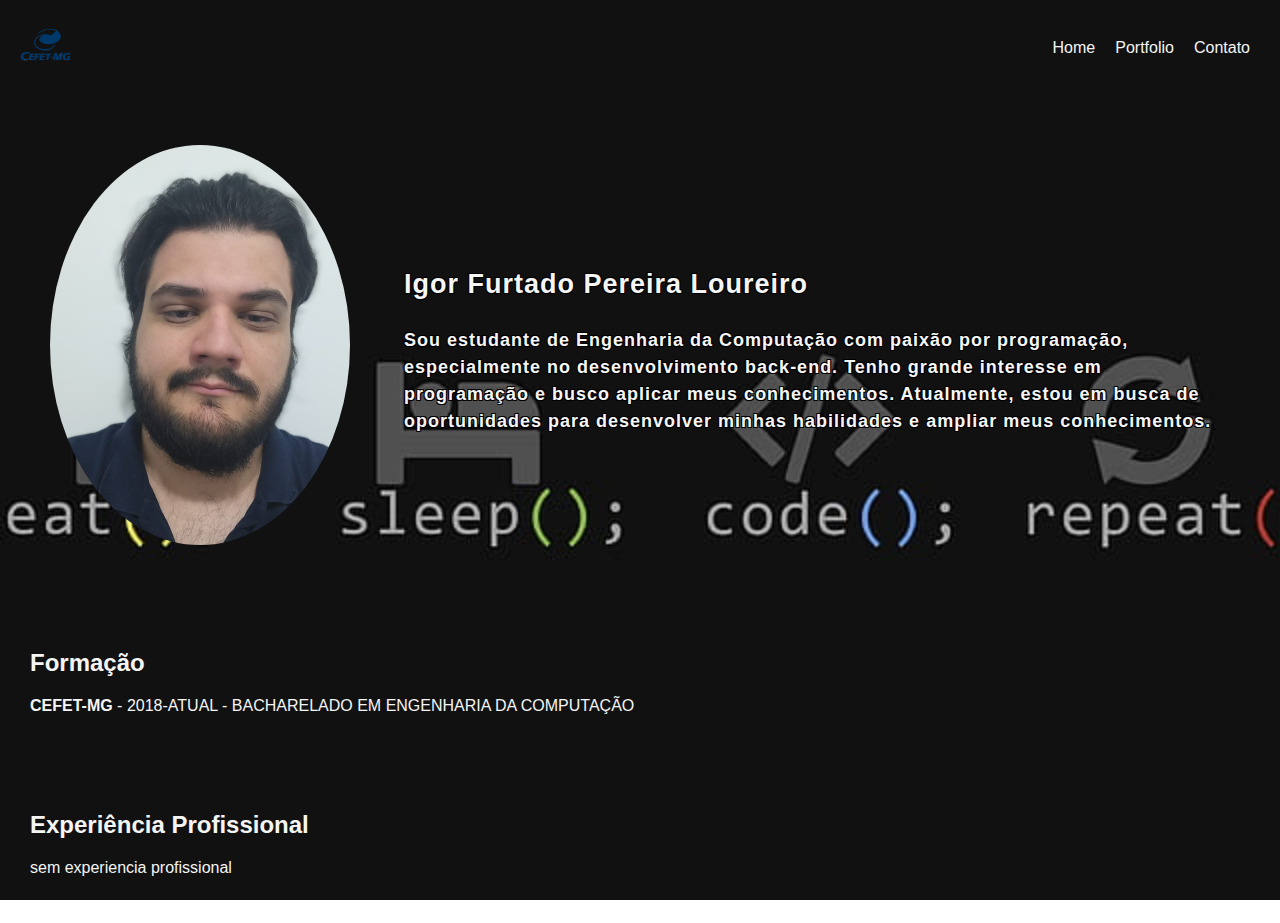
<file: Curriculo/index.html>
<!DOCTYPE html>
<html lang="pt-br">
<head>
    <title>Meu Currículo</title>
    <link rel="stylesheet" href="style.css"> 
</head>
<body>
    <header>
        <div class="logo">
            <img src="Logo.png" alt="Seu Logo" width="5%">
        </div>
        <nav>
            <ul>
                <li><a href="index.html">Home</a></li>
                <li><a href="portfolio.html">Portfolio</a></li>
                <li><a href="contato.html">Contato</a></li>
            </ul>
        </nav>
    </header>
    <section class="hero">
        <div class="foto">
            <img src="foto.png" alt="Sua Foto">
        </div>
        <div class="apresentacao">
            <h2>Igor Furtado Pereira Loureiro</h2>
            <p>Sou estudante de Engenharia da Computação com paixão por programação, especialmente no desenvolvimento back-end. Tenho grande interesse em programação  e busco aplicar meus conhecimentos. Atualmente, estou em busca de oportunidades para desenvolver minhas habilidades e ampliar meus conhecimentos.</p>
        </div>
    </section>
    <section class="formacao">
        <h2>Formação</h2>
        <ul>
            <li><strong>CEFET-MG</strong> - 2018-ATUAL - BACHARELADO EM ENGENHARIA DA COMPUTAÇÃO</li>
        </ul>
    </section>
    
    <section class="experiencia">
        <h2>Experiência Profissional</h2>
        <ul>
            <li>
                <p>sem experiencia profissional</p>
            </li>
            </ul>
    </section>
    </body>
</html>
</file>
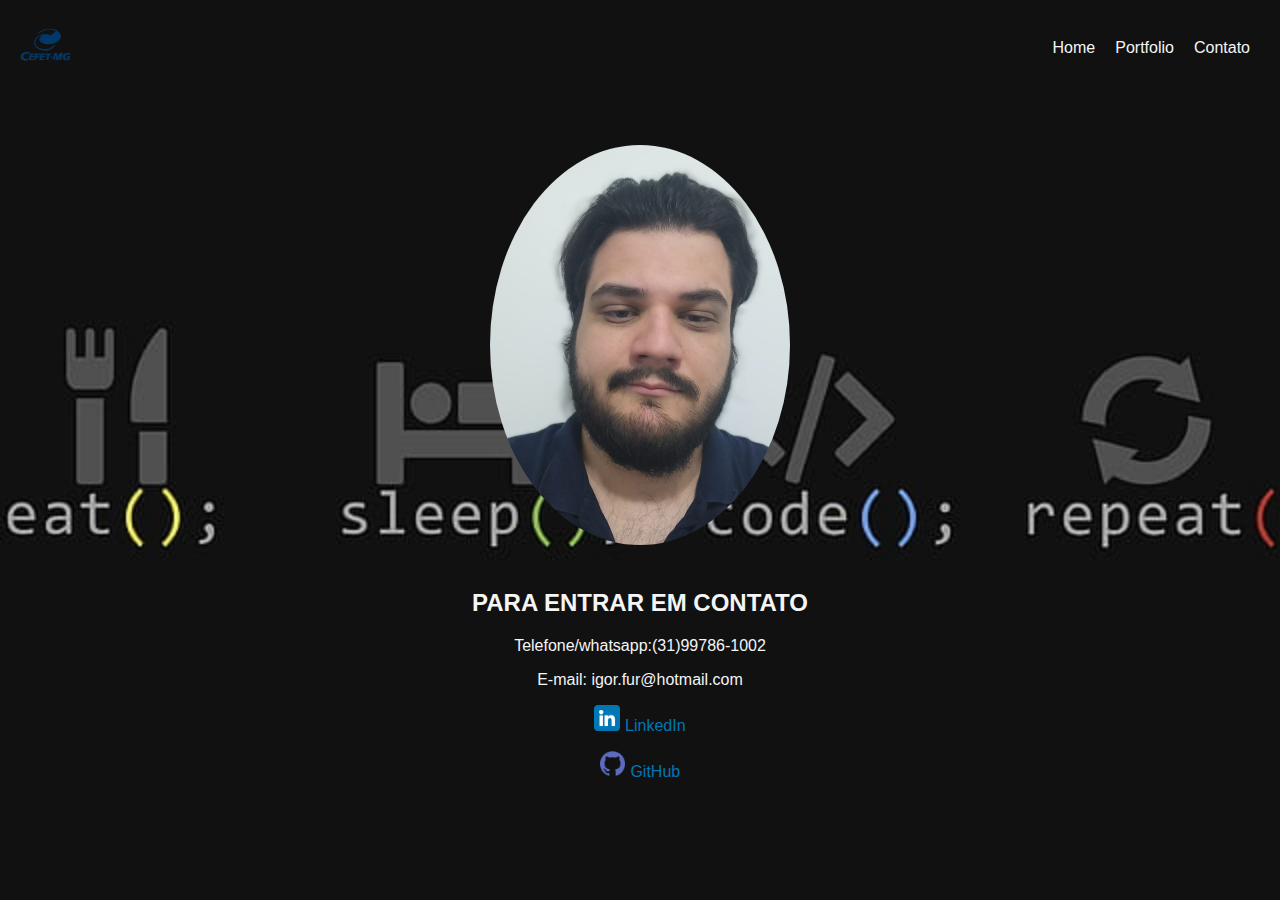
<file: Curriculo/contato.html>
<!DOCTYPE html>
<html lang="pt-br">
<head>
    <title>Meu Currículo</title>
    <link rel="stylesheet" href="style.css"> 
</head>
<body>
    <header>
        <div class="logo">
            <img src="Logo.png" alt="Seu Logo" width="5%">
        </div>
        <nav>
            <ul>
                <li><a href="index.html">Home</a></li>
                <li><a href="portfolio.html">Portfolio</a></li>
                <li><a href="contato.html">Contato</a></li>
            </ul>
        </nav>
    </header>
    <section class="contato">
        <img src="foto.png" alt="Sua Foto" class="foto-perfil">
        <h2 class="titulo-contato">PARA ENTRAR EM CONTATO</h2>
        <div class="informacoes">
            <p>Telefone/whatsapp:(31)99786-1002</p>
            <p>E-mail: igor.fur@hotmail.com </p>
            <p><img src="linkedin.png" alt="LinkedIn" width="2%"><a href="https://www.linkedin.com/in/igor-furtado-994ab4111/" target="_blank" class="link">LinkedIn</a></p>
            <p><img src="github.png" alt="LinkedIn" width="2%"><a href="https://github.com/igorfpl" target="_blank" class="link">GitHub</a></p>
        </div>
    </section>
</body>
</html>
</file>
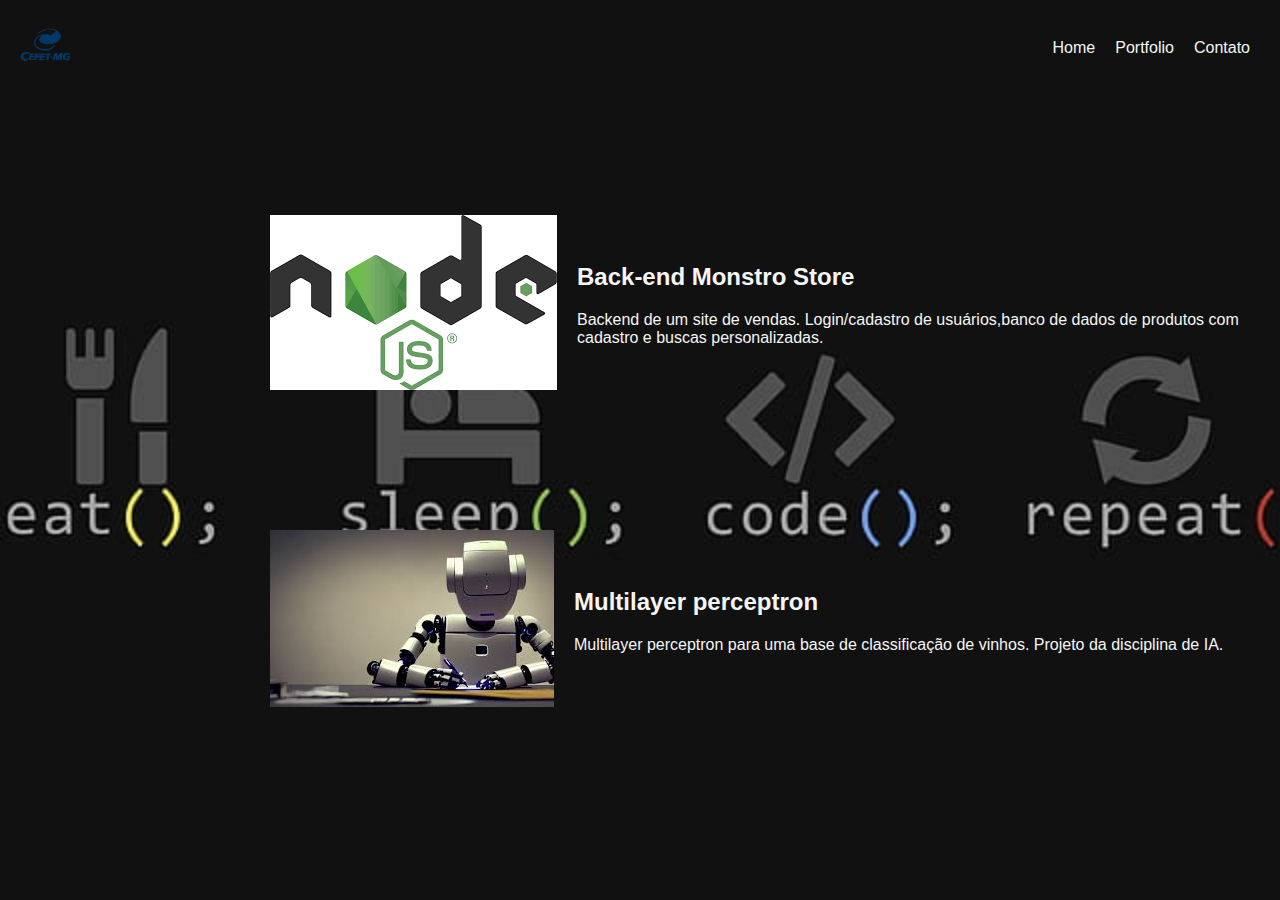
<file: Curriculo/portfolio.html>
<!DOCTYPE html>
<html lang="pt-br">
<head>
    <title>Meu Currículo</title>
    <link rel="stylesheet" href="style.css"> 
</head>
<body>
    <header>
        <div class="logo">
            <img src="Logo.png" alt="Seu Logo" width="5%">
        </div>
        <nav>
            <ul>
                <li><a href="index.html">Home</a></li>
                <li><a href="portfolio.html">Portfolio</a></li>
                <li><a href="contato.html">Contato</a></li>
            </ul>
        </nav>
    </header>
    <section class="projeto">
        <img src="backend.png" alt="Projeto"    >
        <div class="projeto-conteudo">
            <h2>Back-end Monstro Store</h2>
          <p>Backend de um site de vendas. Login/cadastro de usuários,banco de dados de produtos com cadastro e buscas personalizadas.</p>
        </div>
    </section>
    <section class="projeto">
        <img src="ia.jfif" alt="Projeto"    >
        <div class="projeto-conteudo">
            <h2>Multilayer perceptron</h2>
          <p>Multilayer perceptron para uma base de classificação de vinhos. Projeto da disciplina de IA.</p>
        </div>
    </section>
</body>
</html>
</file>
<file: Curriculo/style.css>
body {
    font-family: Arial, sans-serif;
    height: 100vh;
    margin: 0;
    padding: 0;
    background-image: url('wallpaper.avif');
    background-repeat: no-repeat;
    background-size: cover;
    background-position: center center;
}   

header {
    
    padding: 20px;
    display: flex;
    justify-content: space-between; 

    align-items: center;
}

nav ul {
    list-style: none;
    margin: 0;
    padding: 0;
    display: flex;
}

nav li {
    margin: 0 10px;
}

nav a {
    text-decoration: none; 
    color: whitesmoke;
}

.hero {
    display: flex;
    justify-content: space-between;
    align-items: center;
    padding: 50px;
}

.foto img {
    width: 300px;
    border-radius: 50%;
}

.apresentacao {
    width: 70%;
    margin-left: 20px;
    text-align: left;
    color: whitesmoke;
    font-family: 'Open Sans', sans-serif;
    font-size: 18px;
    font-weight: bold;
    line-height: 1.5;
    letter-spacing: 1px;
    text-shadow: 1px 1px 0 #000, -1px -1px 0 #000, 1px -1px 0 #000, -1px 1px 0 #000;
  }

.formacao, .experiencia {
    padding: 30px;
    color: whitesmoke;
}

.formacao ul, .experiencia ul {
    list-style: none;
    padding: 0;
    color: whitesmoke;
}

.formacao li, .experiencia li {
    margin-bottom: 10px;
    color: whitesmoke;
}

.contato {
    text-align: center;
    margin-top: 50px;
}

.foto-perfil {
    width: 300px;
    border-radius: 50%;
    margin-bottom: 20px;
}

.informacoes p {
    margin-bottom: 10px;
    color: whitesmoke;
}

.informacoes p img {
    margin-right: 5px;
}

.link {
    text-decoration: none; /* Remove o sublinhado */
    color: #0077B5; /* Altera a cor para o azul do LinkedIn, ajuste conforme necessário */
}

.titulo-contato {
    text-align: center;
    font-weight: bold;
    text-transform: uppercase;
    margin-bottom: 20px;
    color: whitesmoke;
}

.projeto {
    margin-top: 100px;
    margin-left: 250px;
    display: flex;
    flex-direction: row;
    align-items: center;
    padding: 20px;
    color: whitesmoke;
  }
  
.projeto-conteudo {
    margin-left: 20px;
}
  
.projeto img {
    max-width: 300px;
    height: auto;
}
</file>
